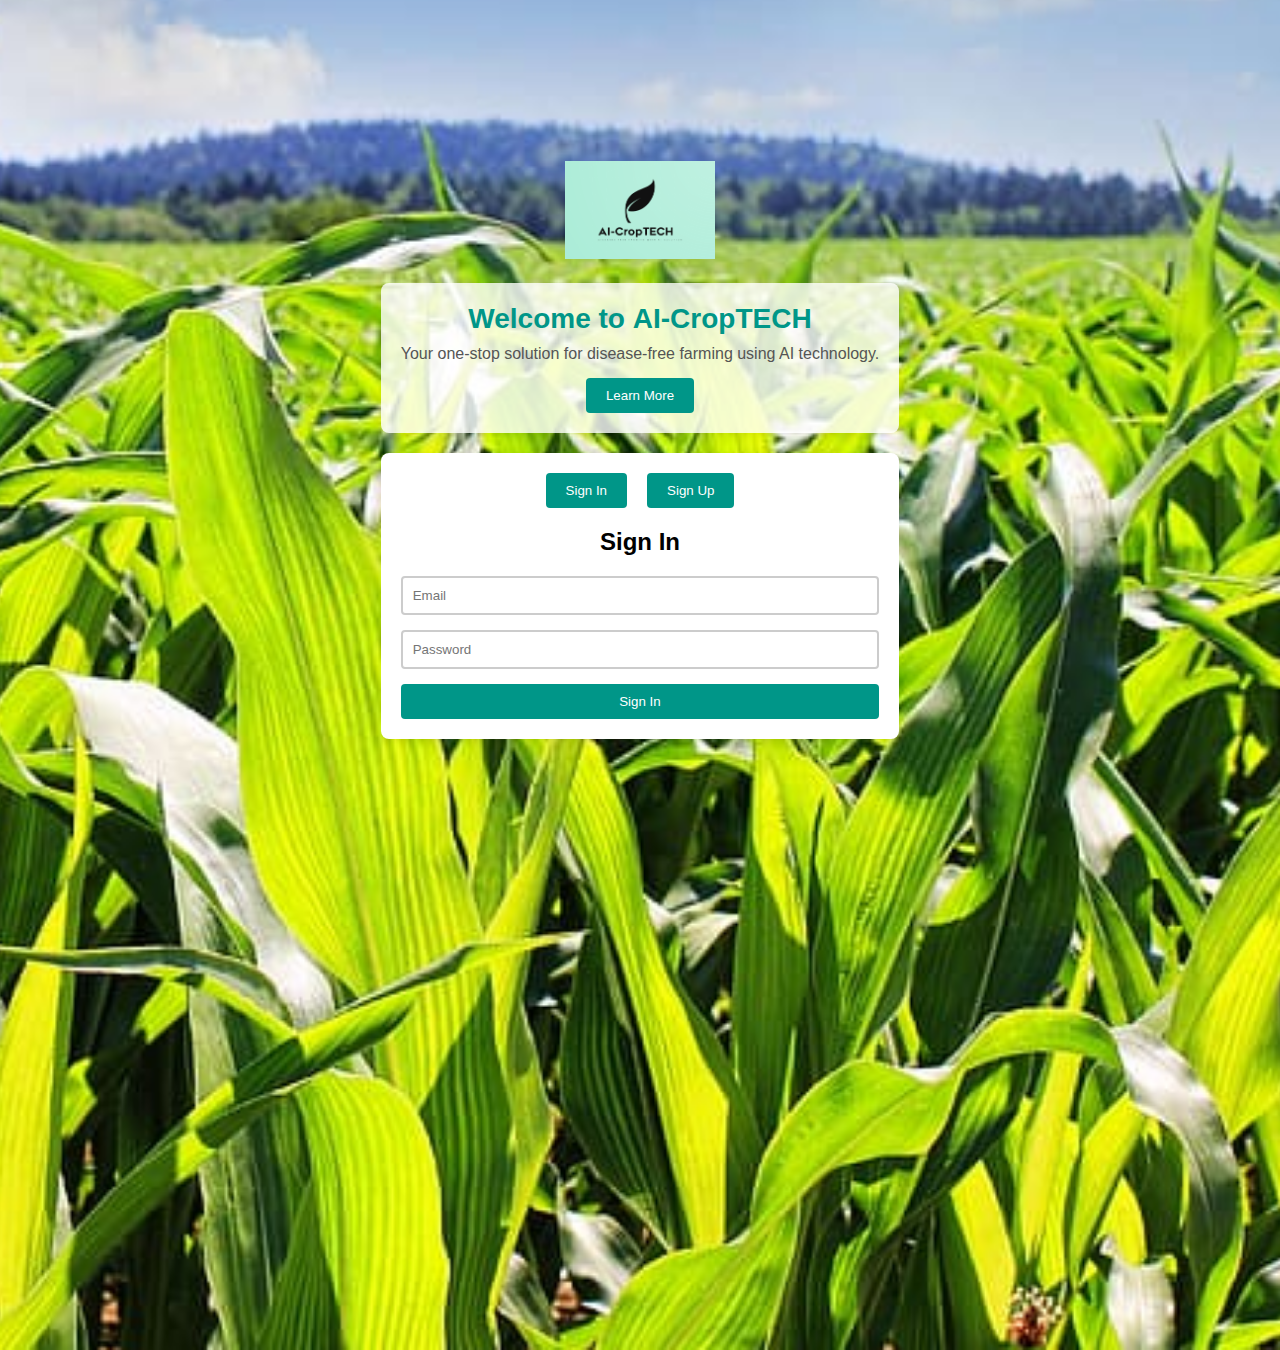
<file: index.html>
<!DOCTYPE html>
<html lang="en">
<head>
    <meta charset="UTF-8">
    <meta name="viewport" content="width=device-width, initial-scale=1.0">
    <title>AI-CropTECH</title>
    <link rel="stylesheet" href="styles.css">
</head>
<body>
    <div class="container">
        <div class="logo">
            <img src="ai.png" alt="AI-CropTECH Logo">
        </div>

        <!-- Welcome Section -->
        <section class="welcome-section">
            <h1>Welcome to <b> AI-CropTECH</b></h1>
            <p>Your one-stop solution for disease-free farming using AI technology.</p>
            <button id="learnMoreBtn">Learn More</button>
        </section>

        <div class="form-container">
            <div class="button-container">
                <button id="signInBtn" onclick="location.href='intex2.html';">Sign In</button>
                <button id="signUpBtn">Sign Up</button>
            </div>

            <!-- Sign In Form -->
            <form id="signInForm" class="form hidden">
                <h2>Sign In</h2>
                <input type="email" placeholder="Email" required>
                <input type="password" placeholder="Password" required>
                <button type="submit">Sign In</button>
            </form>

            <!-- Sign Up Form -->
            <form id="signUpForm" class="form hidden">
                <h2>Sign Up</h2>
                <input id="username" type="text" placeholder="Username" required> <!-- Username field -->
                <input id="email" type="email" placeholder="Email" required>
                <input id="password" type="password" placeholder="Password" required>
                <input id="confirmPassword" type="password" placeholder="Confirm Password" required>
                <button type="submit">Sign Up</button>
            </form>

            <div id="welcomeMessage" class="hidden">
                <p>Welcome to AI-CropTECH! You have successfully signed up.</p>
            </div>
        </div>
    </div>

    <script src="script.js"></script>
</body>
</html>
</file>
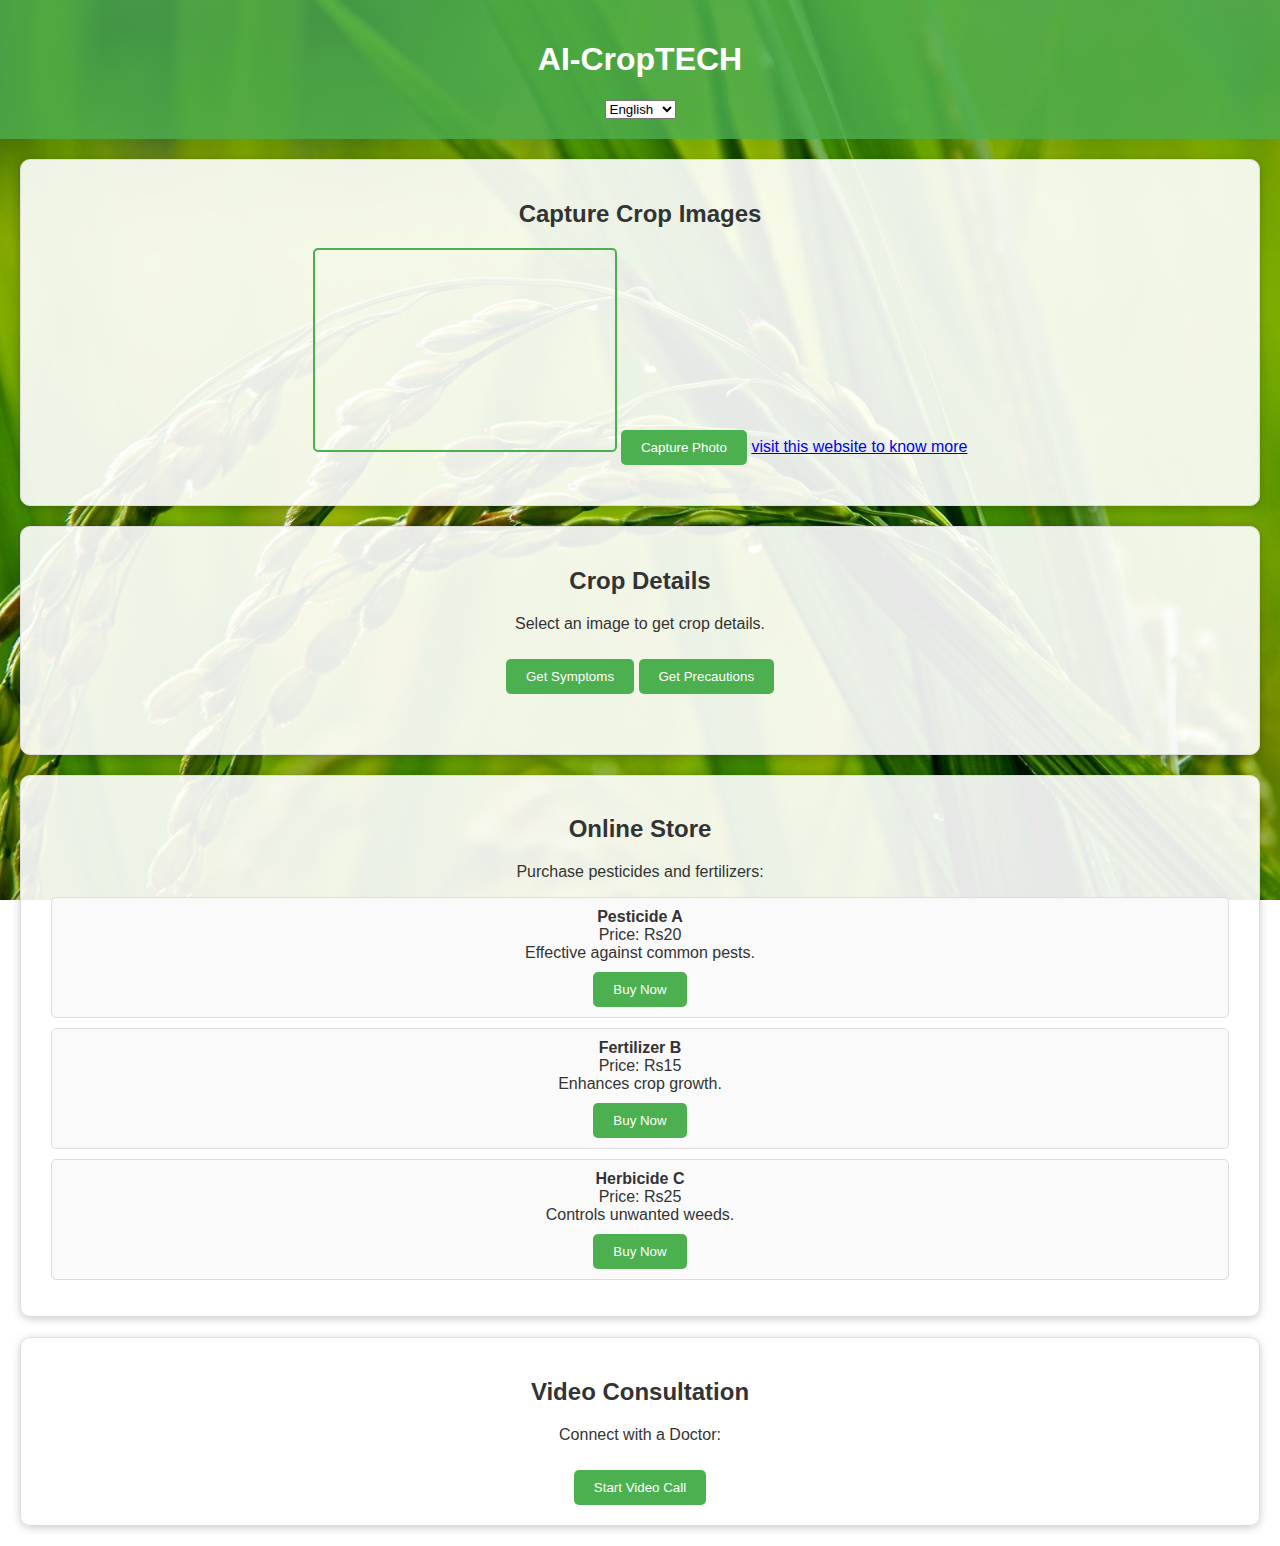
<file: intex2.html>
<!DOCTYPE html>
<html lang="en">
<head>
    <meta charset="UTF-8">
    <meta name="viewport" content="width=device-width, initial-scale=1.0">
    <title>AI-CropTECH</title>
    <link rel="stylesheet" href="style2.css">
</head>
<body>
    <header>
        <h1>AI-CropTECH</AI-CropTECH></h1>
        <select id="languageSelect" onchange="changeLanguage()">
            <option value="en">English</option>
            <option value="hi">Hindi</option>
            <option value="es">Spanish</option>
            <!-- Add more languages as needed -->
        </select>
    </header>

    <section class="camera-section">
        <h2>Capture Crop Images</h2>
        <video id="video" autoplay></video>
        <button onclick="capturePhoto()">Capture Photo</button>
        <a href = "https://gemini.google.com/app/308c799c520cd7e5 ">visit this website to know more</a>
        <a href = "https://gemini.google.com/app/308c799c520cd7e5 "></a>
        <canvas id="canvas" style="display: none;"></canvas>
        <div id="capturedImages" class="image-gallery"></div>
    </section>

    <section class="crop-details">
        <h2>Crop Details</h2>
        
        <p id="cropInfo">Select an image to get crop details.</p>
        <button onclick="getSymptoms()">Get Symptoms</button>
        <button onclick="getPrecautions()">Get Precautions</button>
        <div id="symptomImages" class="symptom-gallery"></div> <!-- Gallery for symptom images -->
        <div id="precautionImages" class="precaution-gallery"></div> <!-- Gallery for precaution images -->
    </section>

    <section class="online-store">
        <h2>Online Store</h2>
        <p>Purchase pesticides and fertilizers:</p>
        <ul id="storeItems">
            <!-- Products will be dynamically added here -->
        </ul>
    </section>

    <section class="video-consultation">
        <h2>Video Consultation</h2>
        <p>Connect with a Doctor:</p>
        <button onclick="startVideoCall()">Start Video Call</button>
        <div id="videoCallContainer" class="video-call-container">
            <!-- Video call will be embedded here -->
        </div>
    </section>

    <script src="script2.js"></script>
</body>
</html>
</file>
<file: styles.css>
/* Add or modify your CSS styles to match the updated HTML structure */
* {
    margin: 0;
    padding: 0;
    box-sizing: border-box;
    font-family: Arial, sans-serif;
}

body {
    display: flex;
    justify-content: center;
    align-items: center;
    min-height: 100vh;
    background-color: #e0f7fa;
    overflow: hidden;
    perspective: 1000px;
}

.container {
    text-align: center;
}

.logo img {
    width: 150px;
    margin-bottom: 20px;
}

.welcome-section {
    padding: 20px;
    margin-bottom: 20px;
    background: rgba(255, 255, 255, 0.8);
    border-radius: 8px;
    box-shadow: 0 2px 10px rgba(0, 0, 0, 0.1);
}

.welcome-section h1 {
    margin-bottom: 10px;
    font-size: 28px;
    color: #009688;
}

.welcome-section p {
    margin-bottom: 15px;
    color: #555;
}

.welcome-section button {
    background: #009688;
    color: white;
    border: none;
    padding: 10px 20px;
    border-radius: 4px;
    cursor: pointer;
    transition: background 0.3s;
}

.welcome-section button:hover {
    background: #00796b;
}

.form-container {
    background: #ffffff;
    padding: 20px;
    border-radius: 8px;
    box-shadow: 0 2px 10px rgba(0, 0, 0, 0.1);
    position: relative;
    transition: transform 0.3s;
}

.button-container {
    display: flex;
    justify-content: center;
    margin-bottom: 20px;
}

.button-container button {
    background: #009688;
    color: white;
    border: none;
    padding: 10px 20px;
    margin: 0 10px;
    border-radius: 4px;
    cursor: pointer;
    transition: background 0.3s;
}

.button-container button:hover {
    background: #00796b;
}

.form {
    display: none;
    flex-direction: column;
}

.form h2 {
    margin-bottom: 20px;
}

.form input {
    margin-bottom: 15px;
    padding: 10px;
    border: 2px solid #ccc;
    border-radius: 4px;
}

.form button {
    background: #009688;
    color: white;
    border: none;
    padding: 10px;
    border-radius: 4px;
    cursor: pointer;
    transition: background 0.3s;
}

.form button:hover {
    background: #00796b;
}

.hidden {
    display: none;
}

#signInForm {
    display: flex;
    flex-direction: column;
}

#welcomeMessage {
    margin-top: 20px;
    font-size: 18px;
    color: #009688;
}

/* Movable background effect */
body::before {
    content: '';
    position: absolute;
    top: -50%;
    left: -50%;
    width: 200%;
    height: 200%;
    background-image: url('crops2.jpg'); /* Replace with your image path */
    background-size: cover;
    background-repeat: no-repeat;
    background-position: center;
    transition: transform 0.1s ease-out;
    z-index: -1;
}
</file>
<file: style2.css>
body {
    font-family: Arial, sans-serif;
    margin: 0;
    padding: 0;
    text-align: center;
    background: url('plant.jpg') no-repeat center center fixed;
    background-size: cover;
    color: #333;
}

header {
    background-color: rgba(76, 175, 80, 0.8);
    color: white;
    padding: 20px;
}

section {
    margin: 20px;
    padding: 20px;
    border: 1px solid #ddd;
    background-color: rgba(255, 255, 255, 0.9);
    border-radius: 10px;
    box-shadow: 0 2px 8px rgba(0, 0, 0, 0.2);
}

video, .video-call-container {
    width: 300px;
    height: 200px;
    border: 2px solid #4CAF50;
    border-radius: 5px;
}

button {
    padding: 10px 20px;
    margin-top: 10px;
    background-color: #4CAF50;
    color: white;
    border: none;
    border-radius: 5px;
    cursor: pointer;
}

button:hover {
    background-color: #45a049;
}

img {
    margin-top: 10px;
    width: 300px;
    border: 2px solid #4CAF50;
    border-radius: 5px;
}

.image-gallery {
    display: flex;
    flex-wrap: wrap;
    justify-content: center;
    gap: 10px;
    margin-top: 20px;
}

.image-gallery img {
    width: 150px;
    height: auto;
    border: 2px solid #4CAF50;
    border-radius: 5px;
}

.symptom-gallery, .precaution-gallery {
    display: flex;
    flex-wrap: wrap;
    justify-content: center;
    gap: 10px;
    margin-top: 20px;
}

.symptom-gallery img, .precaution-gallery img {
    width: 200px;
    height: auto;
    border: 2px solid #FF9800;
    border-radius: 5px;
}

ul {
    list-style: none;
    padding: 0;
}

ul li {
    background-color: rgba(249, 249, 249, 0.9);
    margin: 10px;
    padding: 10px;
    border: 1px solid #ddd;
    border-radius: 5px;
}

.video-call-container {
    display: none;
}
</file>
